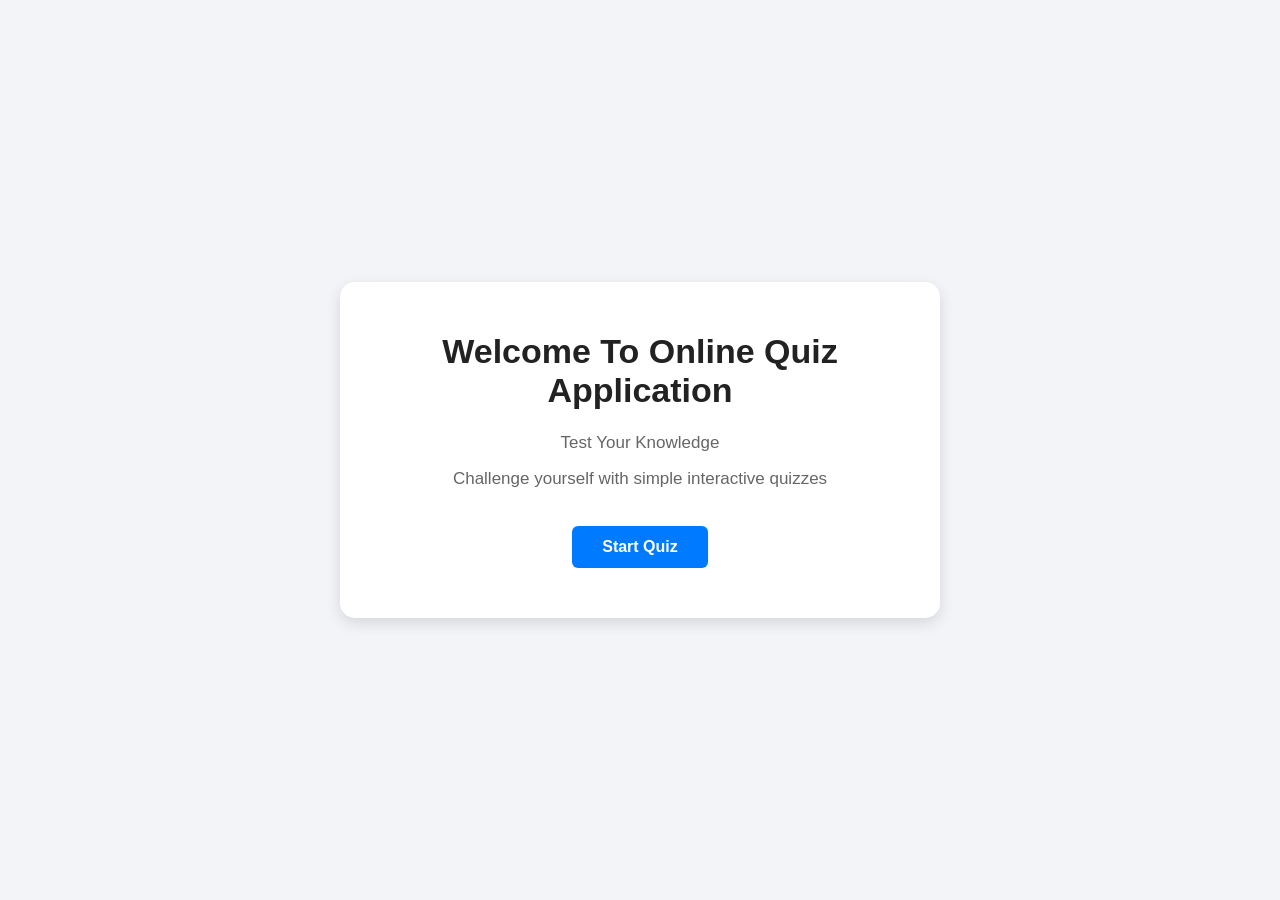
<file: index.html>
<!DOCTYPE html>
<html lang="en">
<head>
    <meta charset="UTF-8">
    <meta name="viewport" content="width=device-width, initial-scale=1.0">
    <title>Document</title>
    <link rel="stylesheet" href="homestyle.css">    
</head>
<body>

    
    <div class="main-body">
        <H1>Welcome To Online Quiz Application</H1>
        <p>
            Test Your Knowledge
        </p>
        <p>
            Challenge yourself with simple      interactive quizzes  
        </p>

        <button><a href="category.html">Start Quiz</a> </button>

    </div>
</body>
</html>
</file>
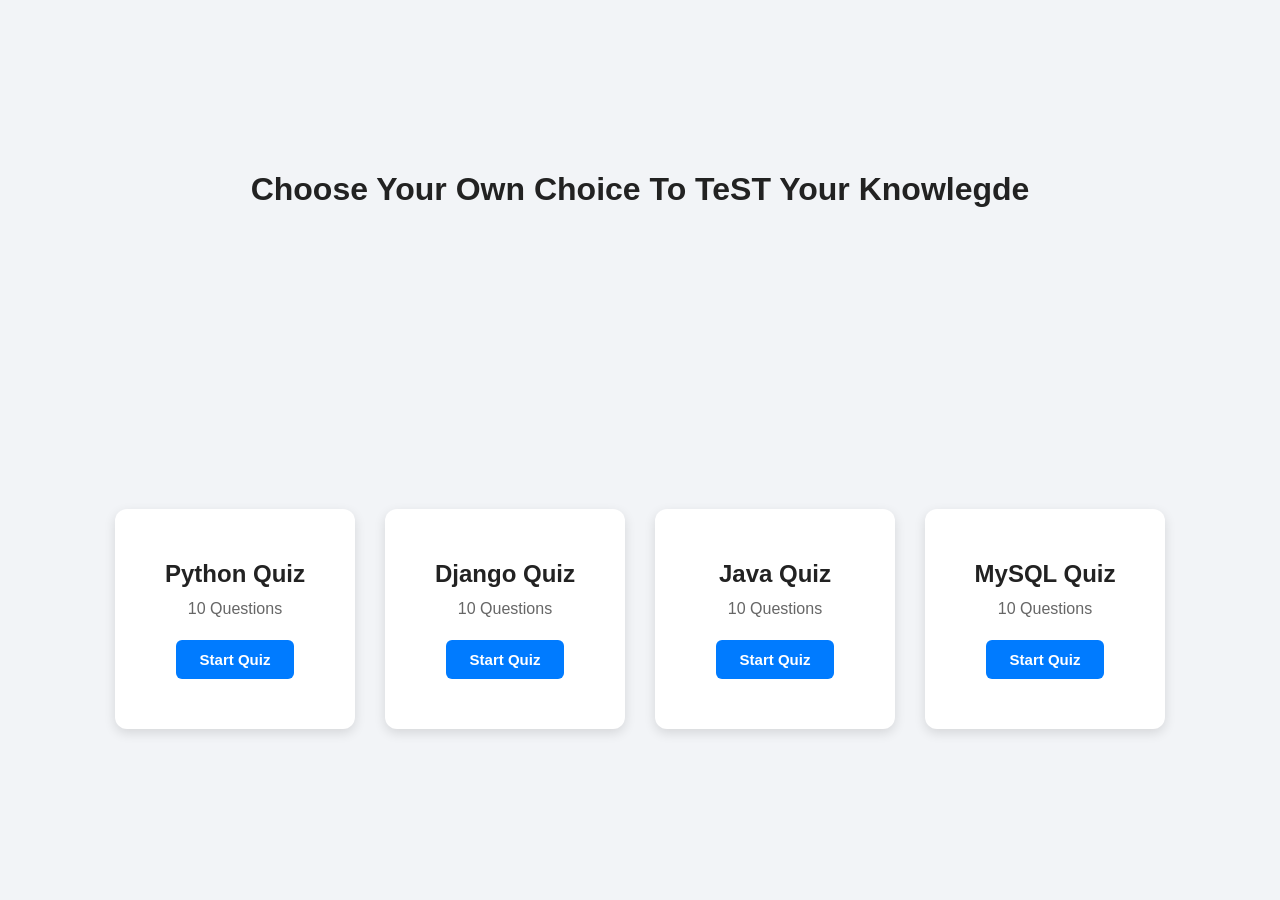
<file: category.html>
<!DOCTYPE html>
<html lang="en">
<head>
    <meta charset="UTF-8">
    <meta name="viewport" content="width=device-width, initial-scale=1.0">
    <title>Document</title>
    <link rel="stylesheet" href="catgorystyle.css">
</head>
<body>

    <h1>Choose Your Own Choice To TeST Your Knowlegde</h1>
    <div >
        <h2>Python Quiz</h2>
        <p>10 Questions</p>
        <button><a href="pythonquiz.html">Start Quiz</a></button>
    </div>
    <div >
        <h2>Django Quiz</h2>
        <p>10 Questions</p>
        <button><a href="django.html">Start Quiz</a></button>
        
    </div>

    <div>
        <h2>Java Quiz</h2>
        <p>10 Questions</p>
        <button><a href="javaquiz.html">Start Quiz</a></button>

    </div>

    <div>
        <h2>MySQL Quiz</h2>
        <p>10 Questions</p>
        <button><a href="mysql.html">Start Quiz</a></button>
        
    </div>
</body>
</html>
</file>
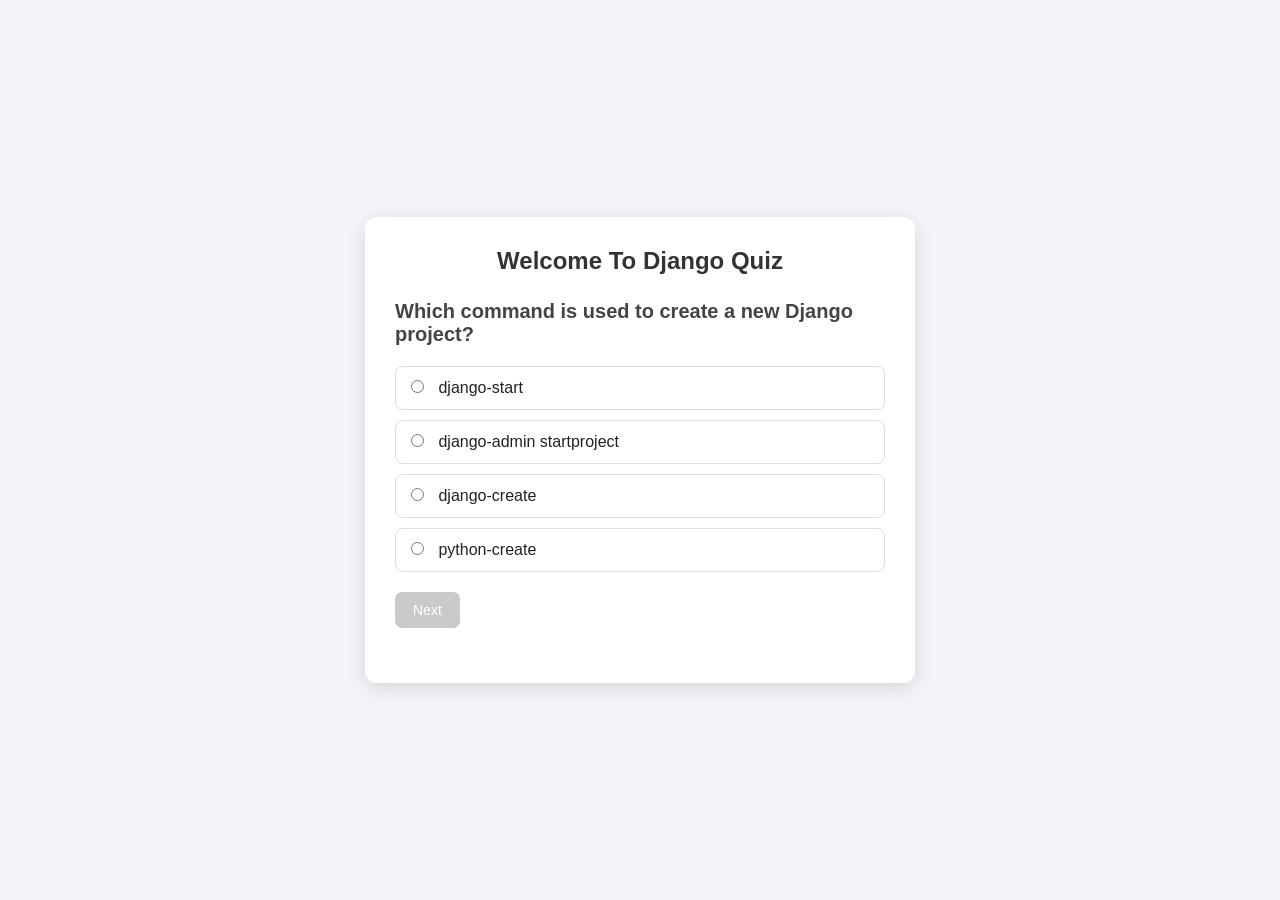
<file: django.html>
<!DOCTYPE html>
<html lang="en">

<head>
    <meta charset="UTF-8">
    <meta name="viewport" content="width=device-width, initial-scale=1.0">

    <title>Django Quiz</title>

    <link rel="stylesheet" href="style.css">
</head>

<body>

    <div>

        <h2>Welcome To Django Quiz</h2>

        <h2 id="h2">Which command is used to create a new Django project?</h2>

        <ul id="options">

            <li>
                <input type="radio" name="answer" value="django-start">
                django-start
            </li>

            <li>
                <input type="radio" name="answer" value="django-admin startproject">
                django-admin startproject
            </li>

            <li>
                <input type="radio" name="answer" value="django-create">
                django-create
            </li>

            <li>
                <input type="radio" name="answer" value="python-create">
                python-create
            </li>

        </ul>

        <button id="previous" hidden>Previous</button>

        <button id="next" disabled>Next</button>

        <button id="restart" hidden>ReStart</button>

        <button id="category" hidden>Category</button>

        <p id="result"></p>

    </div>

    <script src="scriptdjango.js"></script>

</body>

</html>
</file>
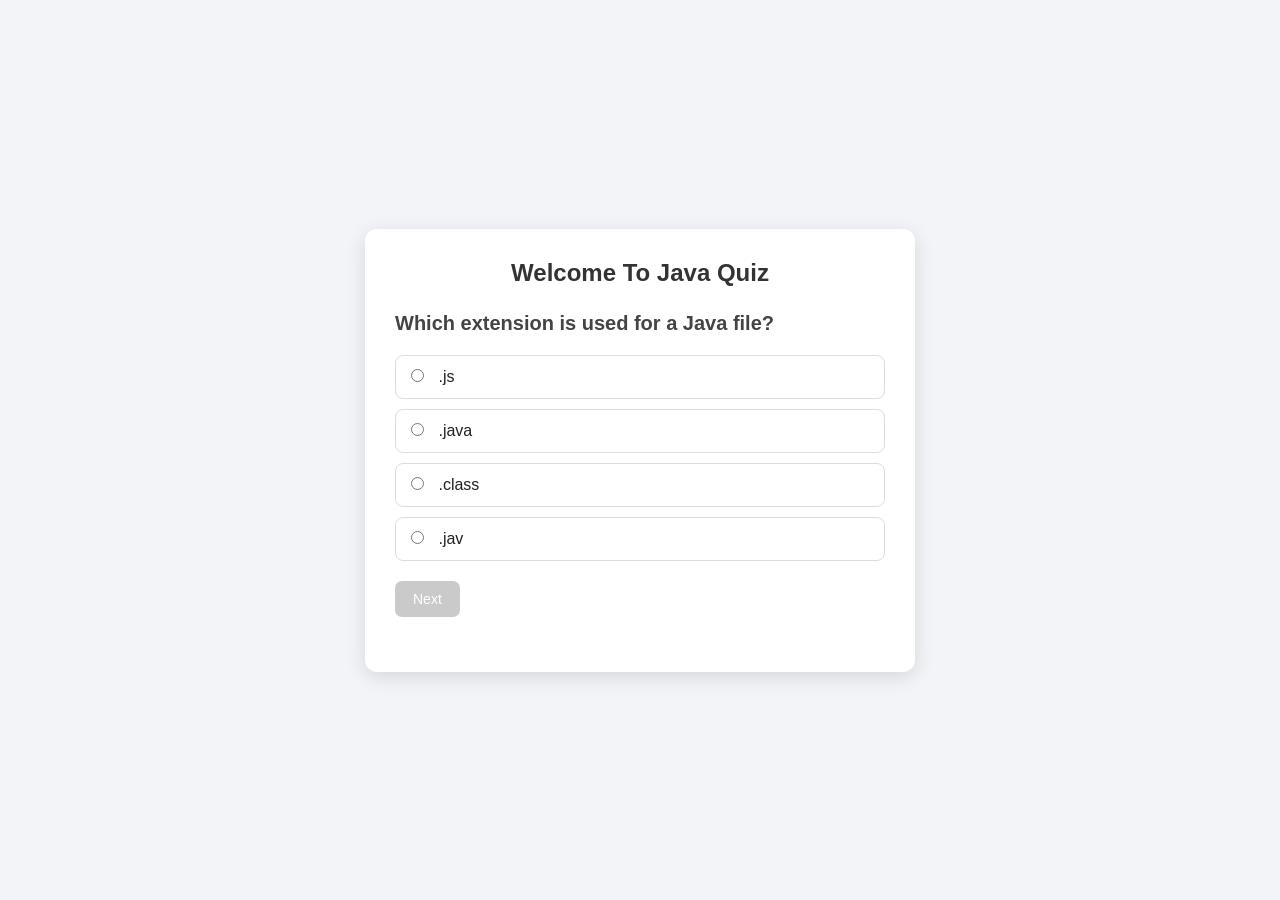
<file: javaquiz.html>
<!DOCTYPE html>
<html lang="en">

<head>
    <meta charset="UTF-8">
    <meta name="viewport" content="width=device-width, initial-scale=1.0">

    <title>Java Quiz</title>

    <link rel="stylesheet" href="style.css">
</head>

<body>

    <div>

        <h2>Welcome To Java Quiz</h2>

        <h2 id="h2">Which extension is used for a Java file?</h2>

        <ul id="options">

            <li>
                <input type="radio" name="answer" value=".js">
                .js
            </li>

            <li>
                <input type="radio" name="answer" value=".java">
                .java
            </li>

            <li>
                <input type="radio" name="answer" value=".class">
                .class
            </li>

            <li>
                <input type="radio" name="answer" value=".jav">
                .jav
            </li>

        </ul>
        <button id="previous" hidden>Previous</button>


        <button id="next" disabled>Next</button>


        <button id="restart" hidden>ReStart</button>

        <button id="category" hidden>Category</button>

        <p id="result"></p>

    </div>

    <script src="scriptjava.js"></script>

</body>

</html>
</file>
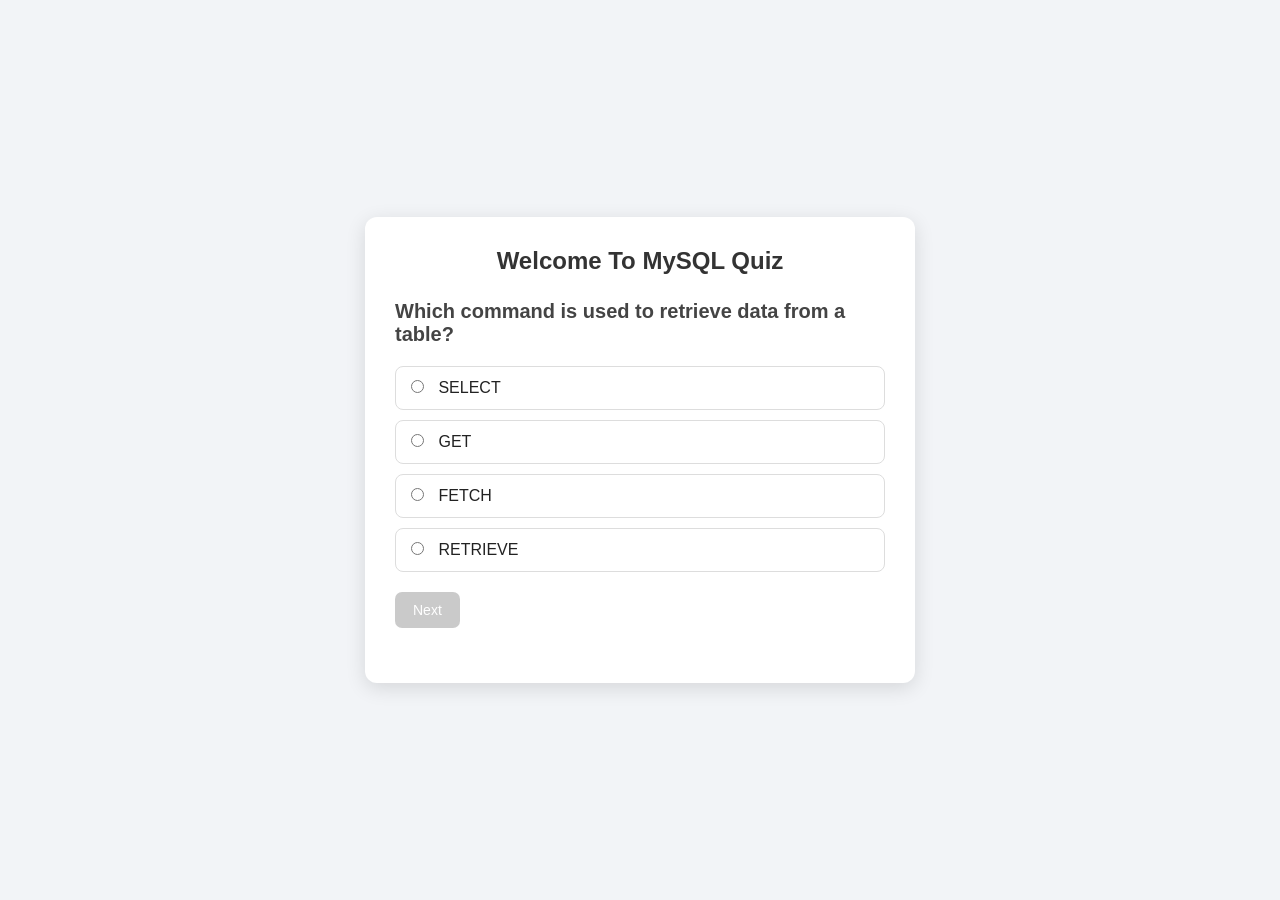
<file: mysql.html>
<!DOCTYPE html>
<html lang="en">

<head>
    <meta charset="UTF-8">
    <meta name="viewport" content="width=device-width, initial-scale=1.0">

    <title>MySQL Quiz</title>

    <link rel="stylesheet" href="style.css">
</head>

<body>

    <div>

        <h2>Welcome To MySQL Quiz</h2>

        <h2 id="h2">Which command is used to retrieve data from a table?</h2>

        <ul id="options">

            <li>
                <input type="radio" name="answer" value="SELECT">
                SELECT
            </li>

            <li>
                <input type="radio" name="answer" value="GET">
                GET
            </li>

            <li>
                <input type="radio" name="answer" value="FETCH">
                FETCH
            </li>

            <li>
                <input type="radio" name="answer" value="RETRIEVE">
                RETRIEVE
            </li>

        </ul>

        <button id="previous" hidden>Previous</button>

        <button id="next" disabled>Next</button>

        <button id="restart" hidden>ReStart</button>

        <button id="category" hidden>Category</button>

        <p id="result"></p>

    </div>

    <script src="scriptmysql.js"></script>

</body>

</html>
</file>
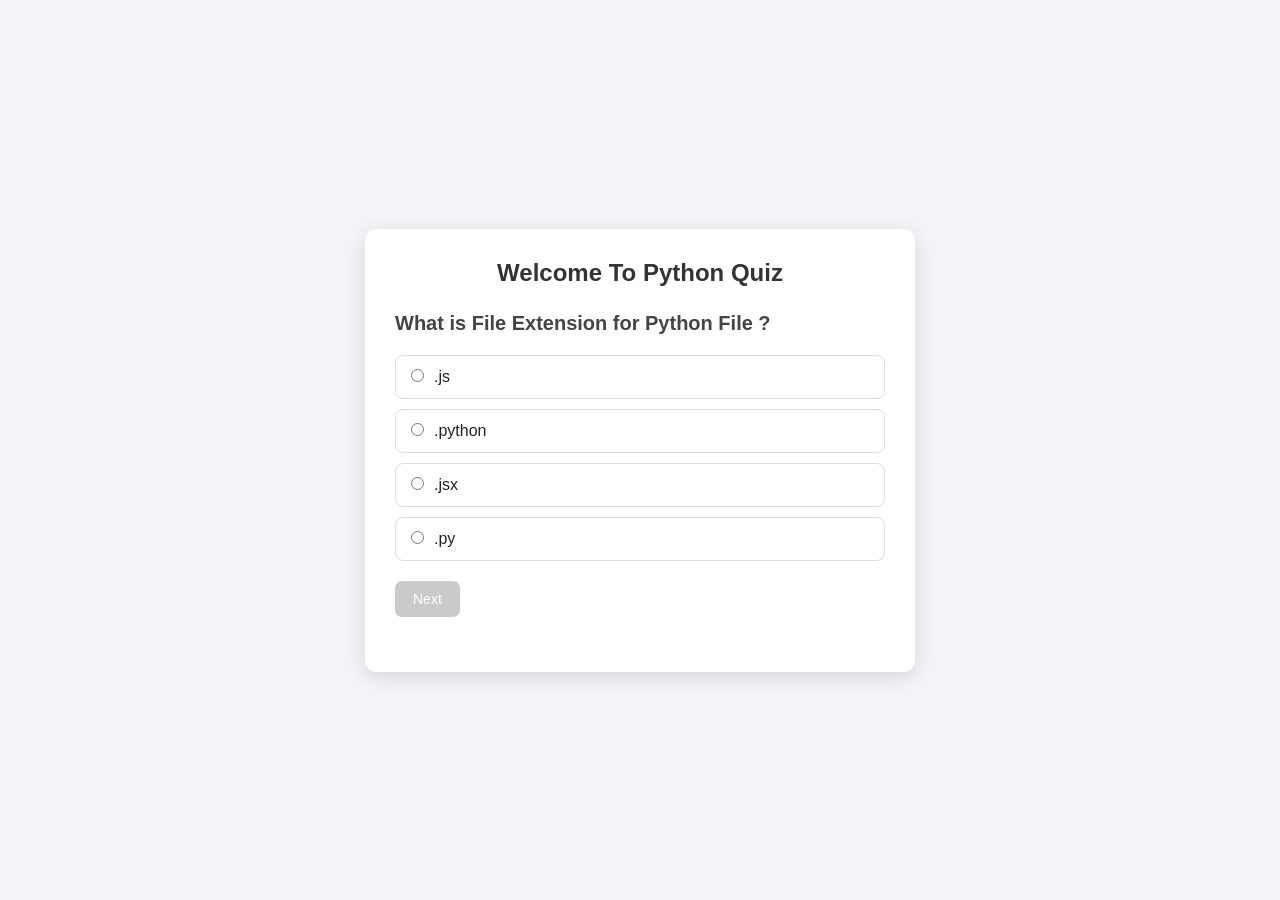
<file: pythonquiz.html>
<!DOCTYPE html>
<html lang="en">
<head>
    <meta charset="UTF-8">
    <meta name="viewport" content="width=device-width, initial-scale=1.0">
    <title>Document</title>
    <link rel="stylesheet" href="style.css">
</head>
<body>
    <div>
        <h2>Welcome To Python Quiz</h2>
    <h2 id="h2">What is File Extension for Python File ?</h2>
    <ul id="options">
        <li><input type="radio" name="answer" value=".js">.js</li>
        <li><input type="radio" name="answer" value=".python">.python</li>
        <li><input type="radio" name="answer" value=".jsx">.jsx</li>
        <li><input type="radio" name="answer" value=".py">.py</li>
    </ul>
    <button id="next" disabled >Next</button>
    <button id="previous" hidden>Previous</button>

    <button id="restart" hidden>ReStart</button>

    <button id="category" hidden>Category</button>

   

    <p id="result"></p>
    </div>
    
    <script src="scriptpython.js"></script>
</body>
</html>
</file>
<file: homestyle.css>
* {
    margin: 0;
    padding: 0;
    box-sizing: border-box;
}

body {
    font-family: Arial, sans-serif;

    background-color: #f2f4f7;

    min-height: 100vh;

    display: flex;
    justify-content: center;
    align-items: center;

    text-align: center;
}

/* Main Container */

.main-body {
    background-color: white;

    width: 600px;

    padding: 50px 40px;

    border-radius: 15px;

    box-shadow: 0 5px 15px rgba(0, 0, 0, 0.12);
}

/* Main Heading */

.main-body h1 {
    color: #222222;

    font-size: 34px;

    margin-bottom: 20px;

    font-weight: 600;
}

/* Paragraph */

.main-body p {
    color: #666666;

    font-size: 17px;

    margin-bottom: 10px;

    line-height: 1.5;
}

/* Start Button */

.main-body button {
    margin-top: 25px;

    background-color: #007bff;

    border: none;

    padding: 12px 30px;

    border-radius: 6px;

    cursor: pointer;

    transition: 0.3s ease;
}

/* Button Hover */

.main-body button:hover {
    background-color: #0056b3;

    transform: translateY(-2px);
}

/* Link */

.main-body button a {
    color: white;

    text-decoration: none;

    font-size: 16px;

    font-weight: bold;
}

/* Mobile */

@media (max-width: 600px) {

    .main-body {
        width: 90%;

        padding: 40px 25px;
    }

    .main-body h1 {
        font-size: 27px;
    }

    .main-body p {
        font-size: 15px;
    }
}
</file>
<file: catgorystyle.css>
* {
    margin: 0;
    padding: 0;
    box-sizing: border-box;
}

body {
    font-family: Arial, sans-serif;

    background-color: #f2f4f7;

    min-height: 100vh;

    display: flex;
    justify-content: center;
    align-items: center;

    gap: 30px;
    padding: 40px;

    flex-wrap: wrap;
}

/* Main Heading */

body > h1 {
    width: 100%;
    text-align: center;

    color: #222222;

    font-size: 32px;
    margin-bottom: 10px;
}

/* Quiz Cards */

body > div {
    width: 240px;
    min-height: 220px;

    background-color: white;

    padding: 30px 20px;

    border-radius: 12px;

    display: flex;
    flex-direction: column;

    justify-content: center;
    align-items: center;

    text-align: center;

    box-shadow: 0 4px 12px rgba(0, 0, 0, 0.12);

    transition: 0.3s ease;
}

/* Card Hover */

body > div:hover {
    transform: translateY(-6px);

    box-shadow: 0 8px 18px rgba(0, 0, 0, 0.18);
}

/* Heading */

body > div h2 {
    color: #222222;

    font-size: 24px;

    margin-bottom: 12px;
}

/* Questions */

body > div p {
    color: #666666;

    font-size: 16px;

    margin-bottom: 22px;
}

/* Button */

body > div button {
    background-color: #007bff;

    border: none;

    padding: 11px 24px;

    border-radius: 6px;

    cursor: pointer;

    transition: 0.3s ease;
}

/* Button Hover */

body > div button:hover {
    background-color: #0056b3;
}

/* Link */

body > div button a {
    color: white;

    text-decoration: none;

    font-size: 15px;

    font-weight: bold;
}



/* Mobile */

@media (max-width: 600px) {

    body {
        padding: 25px;

        gap: 20px;
    }

    body > h1 {
        font-size: 24px;
    }

    body > div {
        width: 100%;
        max-width: 320px;
    }
}
</file>
<file: style.css>
* {
    margin: 0;
    padding: 0;
    box-sizing: border-box;
}

body {
    min-height: 100vh;

    display: flex;
    justify-content: center;
    align-items: center;

    font-family: Arial, sans-serif;

    background: #f2f4f7;

    color: #222;
}


/* Quiz Card */

body > div {
    width: 550px;

    padding: 30px;

    background: white;

    border-radius: 12px;

    box-shadow: 0 5px 20px rgba(0, 0, 0, 0.12);

    transition: 0.3s ease;

    animation: fadeIn 0.6s ease;
}


/* Card hover */

body > div:hover {
    box-shadow: 0 10px 30px rgba(0, 0, 0, 0.18);

    transform: translateY(-3px);
}


/* Heading */

body > div > h2:first-child {
    text-align: center;

    margin-bottom: 25px;

    color: #333;
}


/* Question */

#h2 {
    font-size: 20px;

    margin-bottom: 20px;

    color: #444;
}


/* Options */

#options {
    list-style: none;

    padding: 0;
}


#options li {
    padding: 12px 15px;

    margin-bottom: 10px;

    border: 1px solid #ddd;

    border-radius: 8px;

    cursor: pointer;

    transition: 0.25s ease;
}


/* Option hover */

#options li:hover {
    background: #f0f4ff;

    border-color: #4f46e5;

    transform: translateX(5px);

    box-shadow: 0 3px 8px rgba(79, 70, 229, 0.12);
}


/* Radio */

#options input {
    margin-right: 10px;

    cursor: pointer;

    accent-color: #4f46e5;
}


/* Selected option */

#options li:has(input:checked) {
    background: #eef2ff;

    border-color: #4f46e5;

    box-shadow: 0 3px 10px rgba(79, 70, 229, 0.15);
}


/* Buttons */

button {
    padding: 10px 18px;

    border: none;

    border-radius: 7px;

    background: #4f46e5;

    color: white;

    font-size: 14px;

    cursor: pointer;

    margin-top: 10px;

    transition: 0.25s ease;
}


/* Button hover */

button:hover:not(:disabled) {
    background: #3730a3;

    transform: translateY(-2px);

    box-shadow: 0 4px 10px rgba(0, 0, 0, 0.15);
}


/* Button click */

button:active:not(:disabled) {
    transform: translateY(0);

    box-shadow: none;
}


/* Disabled button */

button:disabled {
    background: #b5b5b5;

    cursor: not-allowed;

    opacity: 0.7;
}


/* Previous */

#previous {
    background: #6b7280;
}

#previous:hover {
    background: #4b5563;
}


/* Restart + Category */

#restart,
#category {
    margin-left: 8px;

    background: #10b981;
}

#restart:hover,
#category:hover {
    background: #059669;
}


/* Result */

#result {
    text-align: center;

    margin-top: 25px;

    font-size: 22px;

    font-weight: bold;

    color: #4f46e5;

    animation: fadeIn 0.5s ease;
}


/* Fade animation */

@keyframes fadeIn {

    from {
        opacity: 0;

        transform: translateY(10px);
    }

    to {
        opacity: 1;

        transform: translateY(0);
    }
}


/* Mobile */

@media (max-width: 600px) {

    body {
        padding: 15px;
    }

    body > div {
        width: 100%;

        padding: 20px;
    }

    #h2 {
        font-size: 18px;
    }

}
</file>
